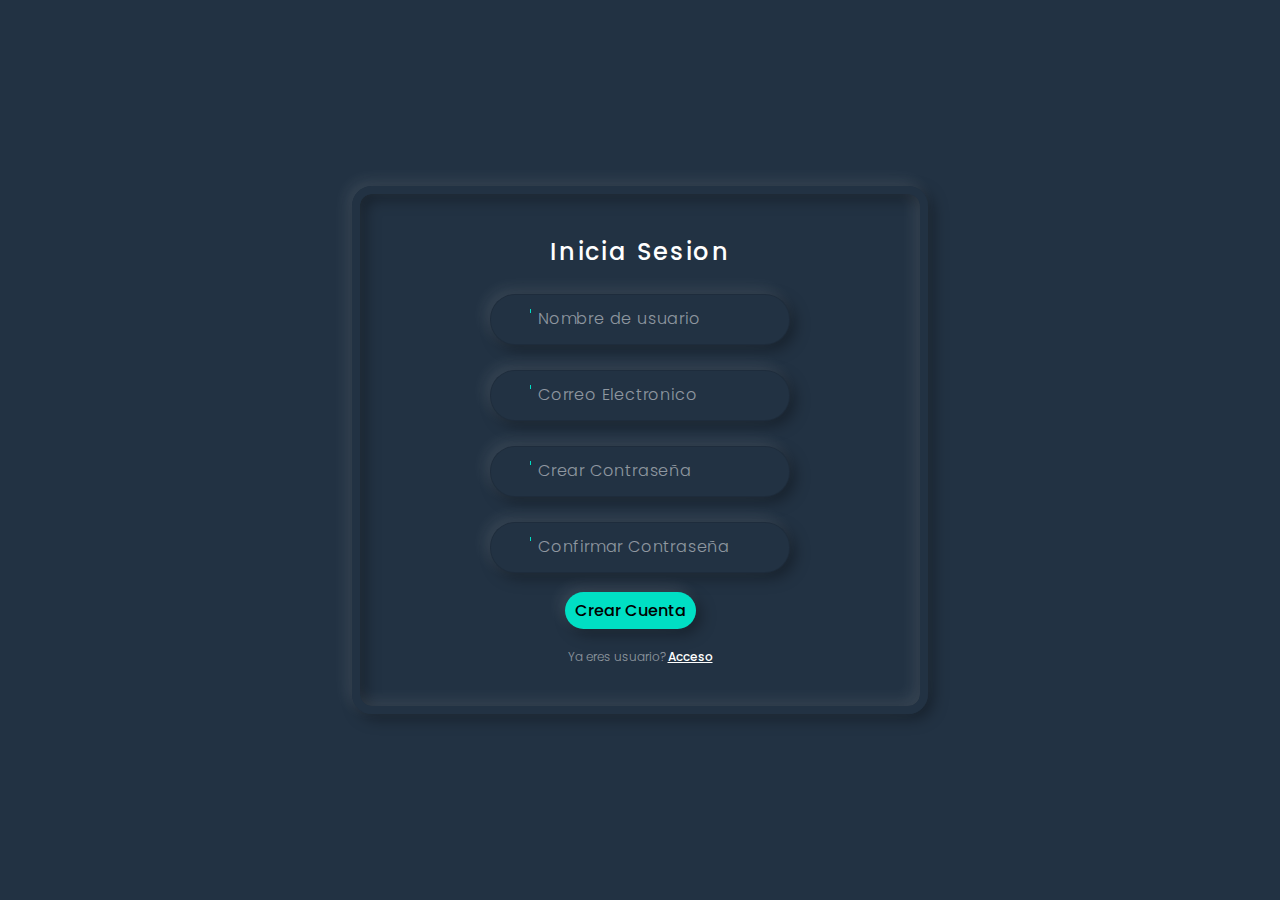
<file: index.html>
<!DOCTYPE html>
<html lang="en">
  <head>
    <meta charset="UTF-8" />
    <title>Login The Monkeys</title>
    <link rel="stylesheet" type="text/css" href="style.css">
    <link
      rel="stylesheet"
      href="https://cdnjs.cloudflare.com/ajax/libs/font-awesome/6.2.1/css/all.min.css"
      integrity="sha512-MV7K8+y+gLIBoVD59lQIYicR65iaqukzvf/nwasF0nqhPay5w/9lJmVM2hMDcnK1OnMGCdVK+iQrJ7lzPJQd1w=="
      crossorigin="anonymous"
      referrerpolicy="no-referrer"
    />
    <link rel="stylesheet" href="style.css" />
  </head>
  <body>
    <div class="container">
      <div class="form signup">
        
        <h2>Inicia Sesion</h2>
        <div class="inputBox">
          <input type="text" required="required" />
          <i class="fa-regular fa-user"></i>
          <span>Nombre de usuario</span>
        </div>
        <div class="inputBox">
          <input type="text" required="required" />
          <i class="fa-regular fa-envelope"></i>
          <span>Correo Electronico</span>
        </div>
        <div class="inputBox">
          <input type="password" required="required" />
          <i class="fa-solid fa-lock"></i>
          <span>Crear Contraseña</span>
        </div>
        <div class="inputBox">
          <input type="password" required="required" />
          <i class="fa-solid fa-lock"></i>
          <span>Confirmar Contraseña</span>
        </div>
        <div class="inputBox">
         <a class="ingresar" href="inicio.html">Crear Cuenta</a> 
        </div>
        <p>Ya eres usuario? <a href="#" class="login">Acceso</a></p>
      </div>

      <div class="form signin">
        <h2>Acceso</h2>
        <div class="inputBox"> 
          <input type="text" required="required" />
          <i class="fa-regular fa-user"></i>
          <span>Nombre de usuario</span>
        </div>
        <div class="inputBox">
          <input type="password" required="required" />
          <i class="fa-solid fa-lock"></i>
          <span>Contraseña</span>
        </div>
        <div class="inputBox">
          <a class="ingresar2" href="inicio.html">Acceso</a>
        </div>
        <p>No registrado?<a href="#" class="create">Crea una cuenta</a></p>
      </div>
    </div>

    <script >
      let login = document.querySelector(".login");
      let create = document.querySelector(".create");
      let container = document.querySelector(".container");

      login.onclick = function () {
        container.classList.add("signinForm");
      };

      create.onclick = function () {
        container.classList.remove("signinForm");
      };
    </script>
  </body>
</html>
</file>
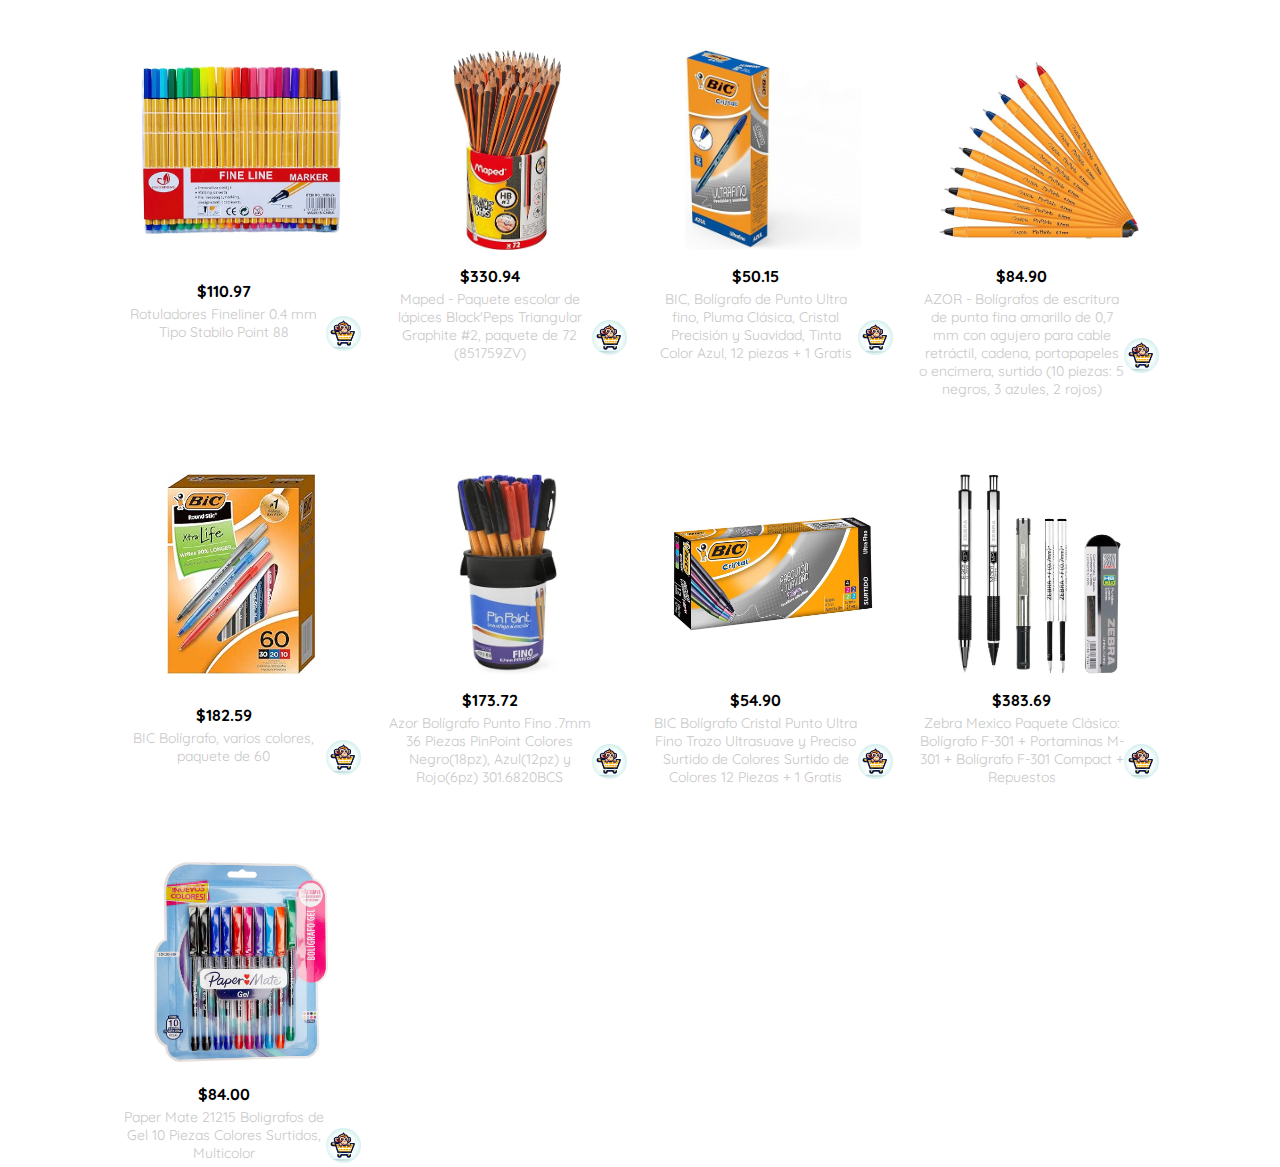
<file: ventana1.html>
<!DOCTYPE html>
<html lang="en">
<head>
  <meta charset="UTF-8">
  <meta http-equiv="X-UA-Compatible" content="IE=edge">
  <meta name="viewport" content="width=device-width, initial-scale=1.0">
  <link rel="preconnect" href="https://fonts.googleapis.com">
  <link rel="preconnect" href="https://fonts.gstatic.com" crossorigin>
  <link href="https://fonts.googleapis.com/css2?family=Quicksand:wght@300;500;700&display=swap" rel="stylesheet">
  <title>Lapices</title>
  <style>
    :root {
      --white: #FFFFFF;
      --black: #000000;
      --very-light-pink: #C7C7C7;
      --text-input-field: #F7F7F7;
      --hospital-green: #ACD9B2;
      --sm: 14px;
      --md: 16px;
      --lg: 18px;
    }
    body {
      margin: 0;
      font-family: 'Quicksand', sans-serif;
    }
    .cards-container {
      display: grid;
      grid-template-columns: repeat(auto-fill, 240px);
      gap: 26px;
      place-content: center;
      text-align: center;
    }
    .product-card {
      width: 240px;
    }
    .product-card img {
      width: 200px;
      height: 200px;
      border-radius: 20px;
      object-fit: contain;
      margin-top: 50px;
    }
    .product-info {
      display: flex;
      justify-content: space-between;
      align-items: center;
      margin-top: 12px;
    }
    .product-info figure {
      margin: 0;
    }
    .product-info figure img {
      width: 35px;
      height: 35px;
    }
    .product-info div p:nth-child(1) {
      font-weight: bold;
      font-size: var(--md);
      margin-top: 0;
      margin-bottom: 4px;
    }
    .product-info div p:nth-child(2) {
      font-size: var(--sm);
      margin-top: 0;
      margin-bottom: 0;
      color: var(--very-light-pink);
    }
    @media (max-width: 640px) {
      .cards-container {
        grid-template-columns: repeat(auto-fill, 140px);
      }
      .product-card {
        width: 140px;
      }
      .product-card img {
        width: 140px;
        height: 140px;
      }
    }
  </style>
<body>
  <section class="main-container">
    <div class="cards-container">

      <div class="product-card">
        <img src="img/Lapiz1.jpg" alt="">
        <div class="product-info">
          <div>
            <p>$110.97</p>
            <p>Rotuladores Fineliner 0.4 mm Tipo Stabilo Point 88</p>
          </div>
          <figure>
            <img src="./img/carrito.png" alt="">
          </figure>
        </div>
      </div>

      <div class="product-card">
        <img src="img/Lapiz2.jpg" alt="">
        <div class="product-info">
          <div>
            <p>$330.94</p>
            <p>Maped - Paquete escolar de lápices Black'Peps Triangular Graphite #2, paquete de 72 (851759ZV)</p>
          </div>
          <figure>
            <img src="./img/carrito.png" alt="">
          </figure>
        </div>
      </div>

      <div class="product-card">
        <img src="img/Lapiz3.jpg" alt="">
        <div class="product-info">
          <div>
            <p>$50.15</p>
            <p>BIC, Bolígrafo de Punto Ultra fino, Pluma Clásica, Cristal Precisión y Suavidad, Tinta Color Azul, 12 piezas + 1 Gratis</p>
          </div>
          <figure>
            <img src="./img/carrito.png" alt="">
          </figure>
        </div>
      </div>

      <div class="product-card">
        <img src="img/Lapiz4.jpg" alt="">
        <div class="product-info">
          <div>
            <p>$84.90</p>
            <p>AZOR - Bolígrafos de escritura de punta fina amarillo de 0,7 mm con agujero para cable retráctil, cadena, portapapeles o encimera, surtido (10 piezas: 5 negros, 3 azules, 2 rojos)</p>
          </div>
          <figure>
            <img src="./img/carrito.png" alt="">
          </figure>
        </div>
      </div>

      <div class="product-card">
        <img src="img/Lapiz5.jpg" alt="">
        <div class="product-info">
          <div>
            <p>$182.59</p>
            <p>BIC Bolígrafo, varios colores, paquete de 60</p>
          </div>
          <figure>
            <img src="./img/carrito.png" alt="">
          </figure>
        </div>
      </div>

      <div class="product-card">
        <img src="img/Lapiz6.jpg" alt="">
        <div class="product-info">
          <div>
            <p>$173.72</p>
            <p>Azor Bolígrafo Punto Fino .7mm 36 Piezas PinPoint Colores Negro(18pz), Azul(12pz) y Rojo(6pz) 301.6820BCS</p>
          </div>
          <figure>
            <img src="./img/carrito.png" alt="">
          </figure>
        </div>
      </div>

      <div class="product-card">
        <img src="img/Lapiz7.jpg" alt="">
        <div class="product-info">
          <div>
            <p>$54.90</p>
            <p>BIC Bolígrafo Cristal Punto Ultra Fino Trazo Ultrasuave y Preciso Surtido de Colores Surtido de Colores 12 Piezas + 1 Gratis</p>
          </div>
          <figure>
            <img src="./img/carrito.png" alt="">
          </figure>
        </div>
      </div>

      <div class="product-card">
        <img src="img/Lapiz8.jpg" alt="">
        <div class="product-info">
          <div>
            <p>$383.69</p>
            <p>Zebra Mexico Paquete Clásico: Bolígrafo F-301 + Portaminas M-301 + Bolígrafo F-301 Compact + Repuestos</p>
          </div>
          <figure>
            <img src="./img/carrito.png" alt="">
          </figure>
        </div>
      </div>

      <div class="product-card">
        <img src="img/Lapiz9.jpg" alt="">
        <div class="product-info">
          <div>
            <p>$84.00</p>
            <p>Paper Mate 21215 Boligrafos de Gel 10 Piezas Colores Surtidos, Multicolor</p>
          </div>
          <figure>
            <img src="./img/carrito.png" alt="">
          </figure>
        </div>
      </div>
    </div>
  </section>
</body>
</html>
</file>
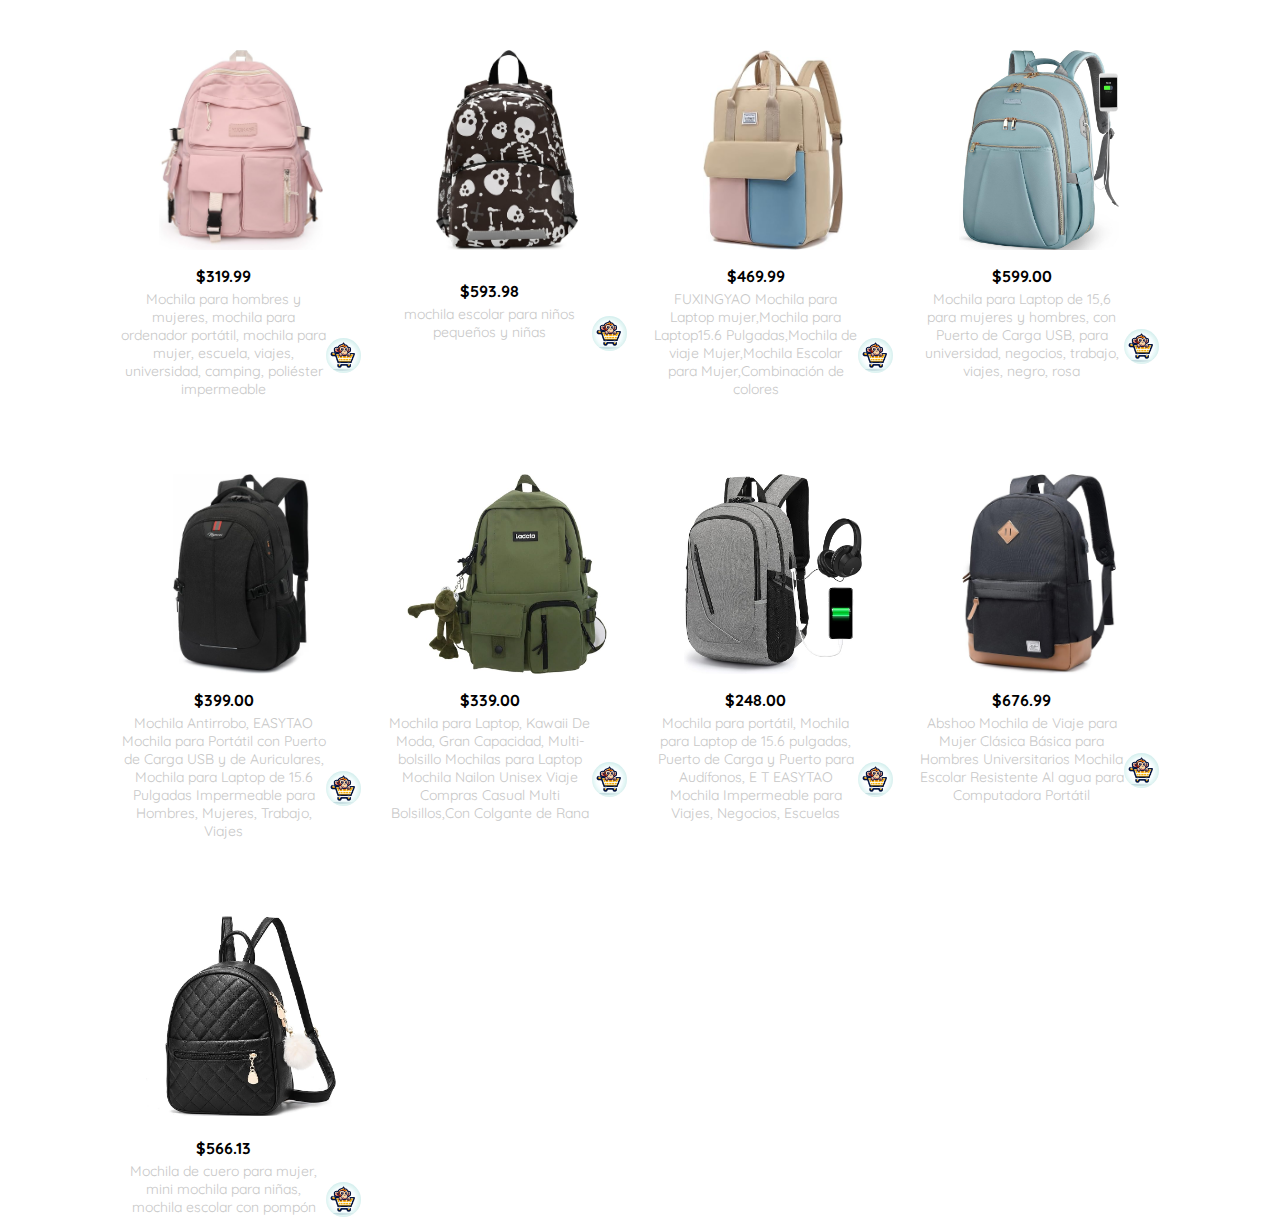
<file: ventana3.html>
<!DOCTYPE html>
<html lang="en">
<head>
  <meta charset="UTF-8">
  <meta http-equiv="X-UA-Compatible" content="IE=edge">
  <meta name="viewport" content="width=device-width, initial-scale=1.0">
  <link rel="preconnect" href="https://fonts.googleapis.com">
  <link rel="preconnect" href="https://fonts.gstatic.com" crossorigin>
  <link href="https://fonts.googleapis.com/css2?family=Quicksand:wght@300;500;700&display=swap" rel="stylesheet">
  <title>Mochilas</title>
  <style>
    :root {
      --white: #FFFFFF;
      --black: #000000;
      --very-light-pink: #C7C7C7;
      --text-input-field: #F7F7F7;
      --hospital-green: #ACD9B2;
      --sm: 14px;
      --md: 16px;
      --lg: 18px;
    }
    body {
      margin: 0;
      font-family: 'Quicksand', sans-serif;
    }
    .cards-container {
      display: grid;
      grid-template-columns: repeat(auto-fill, 240px);
      gap: 26px;
      place-content: center;
      text-align: center;
    }
    .product-card {
      width: 240px;
    }
    .product-card img {
      width: 200px;
      height: 200px;
      border-radius: 20px;
      object-fit: cover;
      object-fit: contain;
      margin-top: 50px;
    }
    .product-info {
      display: flex;
      justify-content: space-between;
      align-items: center;
      margin-top: 12px;
    }
    .product-info figure {
      margin: 0;
    }
    .product-info figure img {
      width: 35px;
      height: 35px;
    }
    .product-info div p:nth-child(1) {
      font-weight: bold;
      font-size: var(--md);
      margin-top: 0;
      margin-bottom: 4px;
    }
    .product-info div p:nth-child(2) {
      font-size: var(--sm);
      margin-top: 0;
      margin-bottom: 0;
      color: var(--very-light-pink);
    }
    @media (max-width: 640px) {
      .cards-container {
        grid-template-columns: repeat(auto-fill, 140px);
      }
      .product-card {
        width: 140px;
      }
      .product-card img {
        width: 140px;
        height: 140px;
      }
    }
  </style>
<body>
  <section class="main-container">
    <div class="cards-container">

      <div class="product-card">
        <img src="img/Mochila1.jpg" alt="">
        <div class="product-info">
          <div>
            <p>$319.99</p>
            <p>Mochila para hombres y mujeres, mochila para ordenador portátil, mochila para mujer, escuela, viajes, universidad, camping, poliéster impermeable</p>
          </div>
          <figure>
            <img src="./img/carrito.png" alt="">
          </figure>
        </div>
      </div>

      <div class="product-card">
        <img src="img/Mochila2.jpg" alt="">
        <div class="product-info">
          <div>
            <p>$593.98</p>
            <p>mochila escolar para niños pequeños y niñas</p>
          </div>
          <figure>
            <img src="./img/carrito.png" alt="">
          </figure>
        </div>
      </div>

      <div class="product-card">
        <img src="img/Mochila3.jpg" alt="">
        <div class="product-info">
          <div>
            <p>$469.99</p>
            <p>FUXINGYAO Mochila para Laptop mujer,Mochila para Laptop15.6 Pulgadas,Mochila de viaje Mujer,Mochila Escolar para Mujer,Combinación de colores</p>
          </div>
          <figure>
            <img src="./img/carrito.png" alt="">
          </figure>
        </div>
      </div>

      <div class="product-card">
        <img src="img/Mochila4.jpg" alt="">
        <div class="product-info">
          <div>
            <p>$599.00</p>
            <p>Mochila para Laptop de 15,6 para mujeres y hombres, con Puerto de Carga USB, para universidad, negocios, trabajo, viajes, negro, rosa</p>
          </div>
          <figure>
            <img src="./img/carrito.png" alt="">
          </figure>
        </div>
      </div>

      <div class="product-card">
        <img src="img/Mochila5.jpg" alt="">
        <div class="product-info">
          <div>
            <p>$399.00</p>
            <p>Mochila Antirrobo, EASYTAO Mochila para Portátil con Puerto de Carga USB y de Auriculares, Mochila para Laptop de 15.6 Pulgadas Impermeable para Hombres, Mujeres, Trabajo, Viajes</p>
          </div>
          <figure>
            <img src="./img/carrito.png" alt="">
          </figure>
        </div>
      </div>

      <div class="product-card">
        <img src="img/Mochila6.jpg" alt="">
        <div class="product-info">
          <div>
            <p>$339.00</p>
            <p>Mochila para Laptop, Kawaii De Moda, Gran Capacidad, Multi-bolsillo Mochilas para Laptop Mochila Nailon Unisex Viaje Compras Casual Multi Bolsillos,Con Colgante de Rana</p>
          </div>
          <figure>
            <img src="./img/carrito.png" alt="">
          </figure>
        </div>
      </div>

      <div class="product-card">
        <img src="img/Mochila7.jpg" alt="">
        <div class="product-info">
          <div>
            <p>$248.00</p>
            <p>Mochila para portátil, Mochila para Laptop de 15.6 pulgadas, Puerto de Carga y Puerto para Audífonos, E T EASYTAO Mochila Impermeable para Viajes, Negocios, Escuelas</p>
          </div>
          <figure>
            <img src="./img/carrito.png" alt="">
          </figure>
        </div>
      </div>

      <div class="product-card">
        <img src="img/Mochila8.jpg" alt="">
        <div class="product-info">
          <div>
            <p>$676.99</p>
            <p>Abshoo Mochila de Viaje para Mujer Clásica Básica para Hombres Universitarios Mochila Escolar Resistente Al agua para Computadora Portátil</p>
          </div>
          <figure>
            <img src="./img/carrito.png" alt="">
          </figure>
        </div>
      </div>

      <div class="product-card">
        <img src="img/Mochila9.jpg" alt="">
        <div class="product-info">
          <div>
            <p>$566.13</p>
            <p>Mochila de cuero para mujer, mini mochila para niñas, mochila escolar con pompón</p>
          </div>
          <figure>
            <img src="./img/carrito.png" alt="">
          </figure>
        </div>
      </div>
    </div>
  </section>
</body>
</html>
</file>
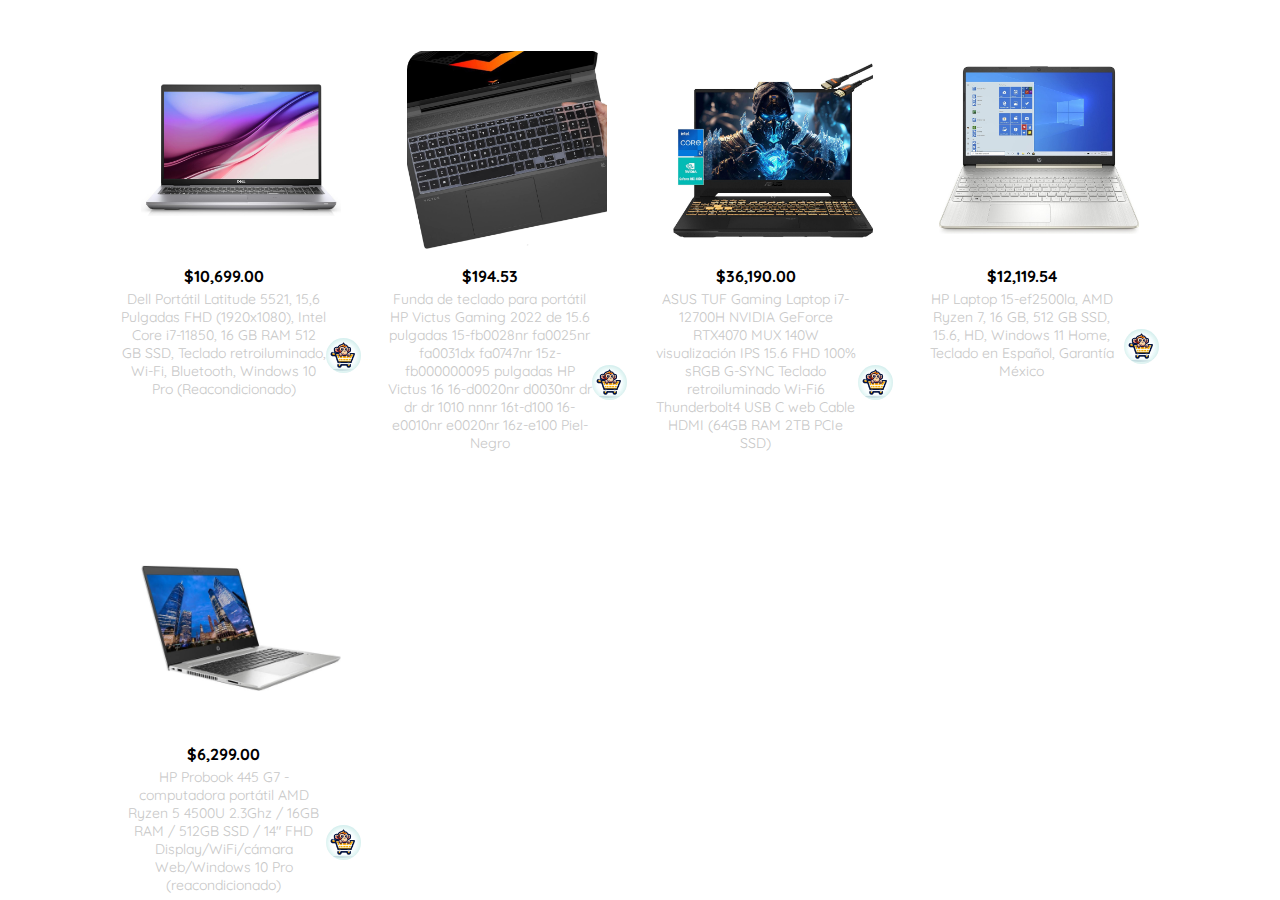
<file: ventana4.html>
<!DOCTYPE html>
<html lang="en">
<head>
  <meta charset="UTF-8">
  <meta http-equiv="X-UA-Compatible" content="IE=edge">
  <meta name="viewport" content="width=device-width, initial-scale=1.0">
  <link rel="preconnect" href="https://fonts.googleapis.com">
  <link rel="preconnect" href="https://fonts.gstatic.com" crossorigin>
  <link href="https://fonts.googleapis.com/css2?family=Quicksand:wght@300;500;700&display=swap" rel="stylesheet">
  <title>Computadoras</title>
  <style>
    :root {
      --white: #FFFFFF;
      --black: #000000;
      --very-light-pink: #C7C7C7;
      --text-input-field: #F7F7F7;
      --hospital-green: #ACD9B2;
      --sm: 14px;
      --md: 16px;
      --lg: 18px;
    }
    body {
      margin: 0;
      font-family: 'Quicksand', sans-serif;
    }
    .cards-container {
      display: grid;
      grid-template-columns: repeat(auto-fill, 240px);
      gap: 26px;
      place-content: center;
      text-align: center;
    }
    .product-card {
      width: 240px;
    }
    .product-card img {
      width: 200px;
      height: 200px;
      border-radius: 20px;
      object-fit: cover;
      object-fit: contain;
      margin-top: 50px;
    }
    .product-info {
      display: flex;
      justify-content: space-between;
      align-items: center;
      margin-top: 12px;
    }
    .product-info figure {
      margin: 0;
    }
    .product-info figure img {
      width: 35px;
      height: 35px;
    }
    .product-info div p:nth-child(1) {
      font-weight: bold;
      font-size: var(--md);
      margin-top: 0;
      margin-bottom: 4px;
    }
    .product-info div p:nth-child(2) {
      font-size: var(--sm);
      margin-top: 0;
      margin-bottom: 0;
      color: var(--very-light-pink);
    }
    @media (max-width: 640px) {
      .cards-container {
        grid-template-columns: repeat(auto-fill, 140px);
      }
      .product-card {
        width: 140px;
      }
      .product-card img {
        width: 140px;
        height: 140px;
      }
    }
  </style>
<body>
  <section class="main-container">
    <div class="cards-container">

      <div class="product-card">
        <img src="img/Computadora1.jpg" alt="">
        <div class="product-info">
          <div>
            <p>$10,699.00</p>
            <p>Dell Portátil Latitude 5521, 15,6 Pulgadas FHD (1920x1080), Intel Core i7-11850, 16 GB RAM 512 GB SSD, Teclado retroiluminado, Wi-Fi, Bluetooth, Windows 10 Pro (Reacondicionado)</p>
          </div>
          <figure>
            <img src="./img/carrito.png" alt="">
          </figure>
        </div>
      </div>

      <div class="product-card">
        <img src="img/Computadora2.jpg" alt="">
        <div class="product-info">
          <div>
            <p>$194.53</p>
            <p>Funda de teclado para portátil HP Victus Gaming 2022 de 15.6 pulgadas 15-fb0028nr fa0025nr fa0031dx fa0747nr 15z-fb000000095 pulgadas HP Victus 16 16-d0020nr d0030nr dr dr dr 1010 nnnr 16t-d100 16-e0010nr e0020nr 16z-e100 Piel-Negro</p>
          </div>
          <figure>
            <img src="./img/carrito.png" alt="">
          </figure>
        </div>
      </div>

      <div class="product-card">
        <img src="img/Computadora3.jpg" alt="">
        <div class="product-info">
          <div>
            <p>$36,190.00</p>
            <p>ASUS TUF Gaming Laptop i7-12700H NVIDIA GeForce RTX4070 MUX 140W visualización IPS 15.6 FHD 100% sRGB G-SYNC Teclado retroiluminado Wi-Fi6 Thunderbolt4 USB C web Cable HDMI (64GB RAM 2TB PCIe SSD)</p>
          </div>
          <figure>
            <img src="./img/carrito.png" alt="">
          </figure>
        </div>
      </div>

      <div class="product-card">
        <img src="img/Computadora4.jpg" alt="">
        <div class="product-info">
          <div>
            <p>$12,119.54</p>
            <p>HP Laptop 15-ef2500la, AMD Ryzen 7, 16 GB, 512 GB SSD, 15.6, HD, Windows 11 Home, Teclado en Español, Garantía México</p>
          </div>
          <figure>
            <img src="./img/carrito.png" alt="">
          </figure>
        </div>
      </div>

      <div class="product-card">
        <img src="img/Computadora5.jpg" alt="">
        <div class="product-info">
          <div>
            <p>$6,299.00</p>
            <p>HP Probook 445 G7 - computadora portátil AMD Ryzen 5 4500U 2.3Ghz / 16GB RAM / 512GB SSD / 14" FHD Display/WiFi/cámara Web/Windows 10 Pro (reacondicionado)</p>
          </div>
          <figure>
            <img src="./img/carrito.png" alt="">
          </figure>
        </div>
      </div>

        </div>
      </div>
    </div>
  </section>
</body>
</html>
</file>
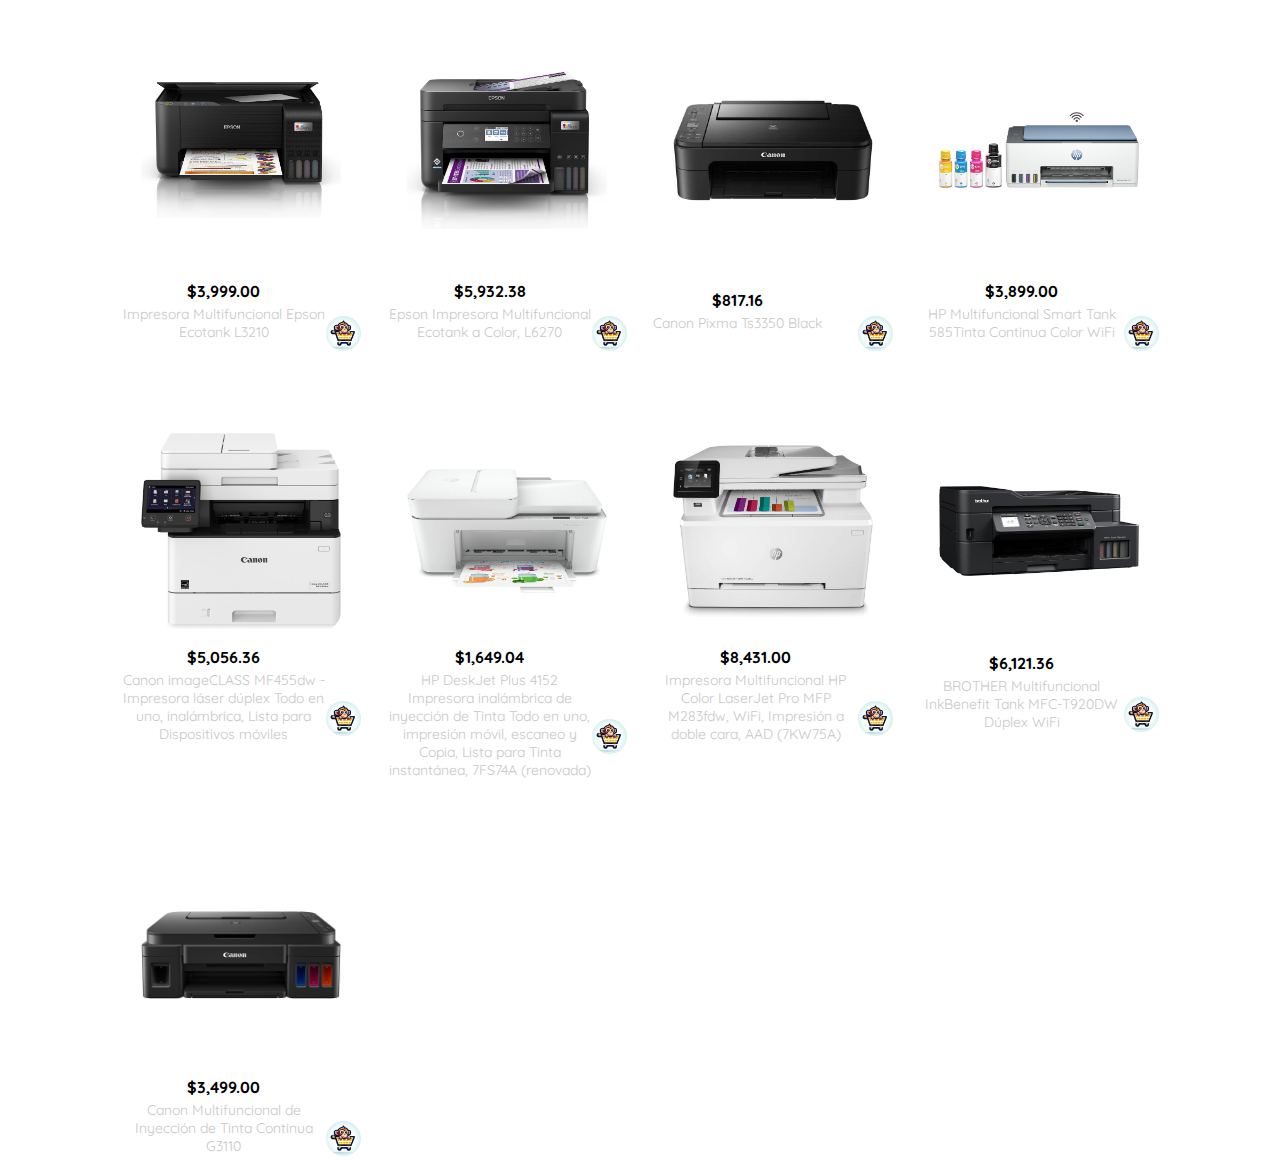
<file: ventana5.html>
<!DOCTYPE html>
<html lang="en">
<head>
  <meta charset="UTF-8">
  <meta http-equiv="X-UA-Compatible" content="IE=edge">
  <meta name="viewport" content="width=device-width, initial-scale=1.0">
  <link rel="preconnect" href="https://fonts.googleapis.com">
  <link rel="preconnect" href="https://fonts.gstatic.com" crossorigin>
  <link href="https://fonts.googleapis.com/css2?family=Quicksand:wght@300;500;700&display=swap" rel="stylesheet">
  <title>Impresoras</title>
  <style>
    :root {
      --white: #FFFFFF;
      --black: #000000;
      --very-light-pink: #C7C7C7;
      --text-input-field: #F7F7F7;
      --hospital-green: #ACD9B2;
      --sm: 14px;
      --md: 16px;
      --lg: 18px;
    }
    body {
      margin: 0;
      font-family: 'Quicksand', sans-serif;
    }
    .cards-container {
      display: grid;
      grid-template-columns: repeat(auto-fill, 240px);
      gap: 26px;
      place-content: center;
      text-align: center;
    }
    .product-card {
      width: 240px;
    }
    .product-card img {
      width: 200px;
      height: 200px;
      border-radius: 20px;
      object-fit: cover;
      object-fit: contain;
      margin-top: 50px;
    }
    .product-info {
      display: flex;
      justify-content: space-between;
      align-items: center;
      margin-top: 12px;
    }
    .product-info figure {
      margin: 0;
    }
    .product-info figure img {
      width: 35px;
      height: 35px;
    }
    .product-info div p:nth-child(1) {
      font-weight: bold;
      font-size: var(--md);
      margin-top: 0;
      margin-bottom: 4px;
    }
    .product-info div p:nth-child(2) {
      font-size: var(--sm);
      margin-top: 0;
      margin-bottom: 0;
      color: var(--very-light-pink);
    }
    @media (max-width: 640px) {
      .cards-container {
        grid-template-columns: repeat(auto-fill, 140px);
      }
      .product-card {
        width: 140px;
      }
      .product-card img {
        width: 140px;
        height: 140px;
      }
    }
  </style>
<body>
  <section class="main-container">
    <div class="cards-container">

      <div class="product-card">
        <img src="img/Impresora1.jpg" alt="">
        <div class="product-info">
          <div>
            <p>$3,999.00</p>
            <p>Impresora Multifuncional Epson Ecotank L3210</p>
          </div>
          <figure>
            <img src="./img/carrito.png" alt="">
          </figure>
        </div>
      </div>

      <div class="product-card">
        <img src="img/Impresora2.jpg" alt="">
        <div class="product-info">
          <div>
            <p>$5,932.38</p>
            <p>Epson Impresora Multifuncional Ecotank a Color, L6270</p>
          </div>
          <figure>
            <img src="./img/carrito.png" alt="">
          </figure>
        </div>
      </div>

      <div class="product-card">
        <img src="img/Impresora3.jpg" alt="">
        <div class="product-info">
          <div>
            <p>$817.16</p>
            <p>Canon Pixma Ts3350 Black</p>
          </div>
          <figure>
            <img src="./img/carrito.png" alt="">
          </figure>
        </div>
      </div>

      <div class="product-card">
        <img src="img/Impresora4.jpg" alt="">
        <div class="product-info">
          <div>
            <p>$3,899.00</p>
            <p>HP Multifuncional Smart Tank 585Tinta Continua Color WiFi</p>
          </div>
          <figure>
            <img src="./img/carrito.png" alt="">
          </figure>
        </div>
      </div>

      <div class="product-card">
        <img src="img/Impresora5.jpg" alt="">
        <div class="product-info">
          <div>
            <p>$5,056.36</p>
            <p>Canon imageCLASS MF455dw - Impresora láser dúplex Todo en uno, inalámbrica, Lista para Dispositivos móviles</p>
          </div>
          <figure>
            <img src="./img/carrito.png" alt="">
          </figure>
        </div>
      </div>

      <div class="product-card">
        <img src="img/Impresora6.jpg" alt="">
        <div class="product-info">
          <div>
            <p>$1,649.04</p>
            <p>HP DeskJet Plus 4152 Impresora inalámbrica de inyección de Tinta Todo en uno, impresión móvil, escaneo y Copia, Lista para Tinta instantánea, 7FS74A (renovada)</p>
          </div>
          <figure>
            <img src="./img/carrito.png" alt="">
          </figure>
        </div>
      </div>

      <div class="product-card">
        <img src="img/Impresora7.jpg" alt="">
        <div class="product-info">
          <div>
            <p>$8,431.00</p>
            <p>Impresora Multifuncional HP Color LaserJet Pro MFP M283fdw, WiFi, Impresión a doble cara, AAD (7KW75A)</p>
          </div>
          <figure>
            <img src="./img/carrito.png" alt="">
          </figure>
        </div>
      </div>

      <div class="product-card">
        <img src="img/Impresora8.jpg" alt="">
        <div class="product-info">
          <div>
            <p>$6,121.36</p>
            <p>BROTHER Multifuncional InkBenefit Tank MFC-T920DW Dúplex WiFi</p>
          </div>
          <figure>
            <img src="./img/carrito.png" alt="">
          </figure>
        </div>
      </div>

      <div class="product-card">
        <img src="img/Impresora9.jpg" alt="">
        <div class="product-info">
          <div>
            <p>$3,499.00</p>
            <p>Canon Multifuncional de Inyección de Tinta Continua G3110</p>
          </div>
          <figure>
            <img src="./img/carrito.png" alt="">
          </figure>
        </div>
      </div>
    </div>
  </section>
</body>
</html>
</file>
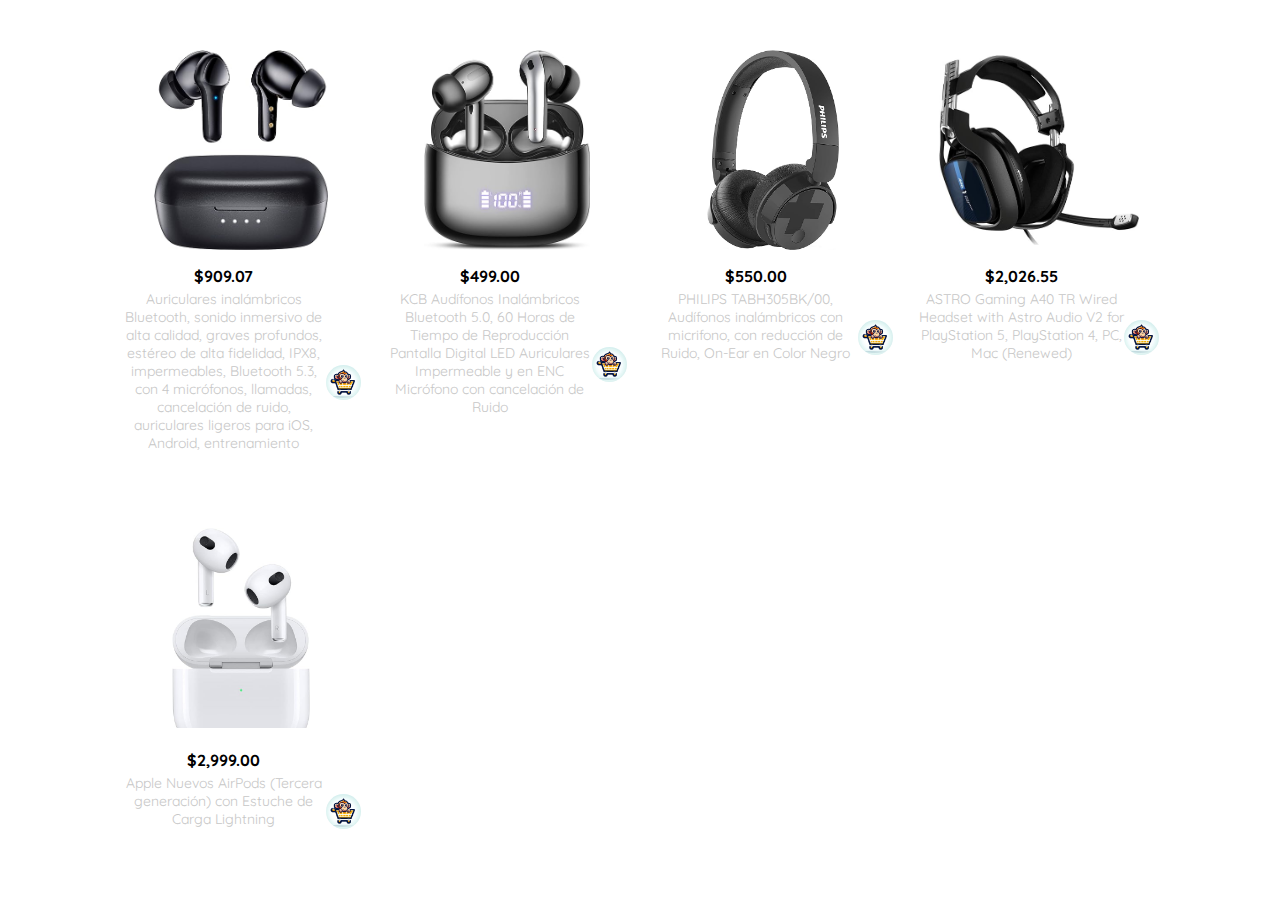
<file: ventana6.html>
<!DOCTYPE html>
<html lang="en">
<head>
  <meta charset="UTF-8">
  <meta http-equiv="X-UA-Compatible" content="IE=edge">
  <meta name="viewport" content="width=device-width, initial-scale=1.0">
  <link rel="preconnect" href="https://fonts.googleapis.com">
  <link rel="preconnect" href="https://fonts.gstatic.com" crossorigin>
  <link href="https://fonts.googleapis.com/css2?family=Quicksand:wght@300;500;700&display=swap" rel="stylesheet">
  <title>Audifonos</title>
  <style>
    :root {
      --white: #FFFFFF;
      --black: #000000;
      --very-light-pink: #C7C7C7;
      --text-input-field: #F7F7F7;
      --hospital-green: #ACD9B2;
      --sm: 14px;
      --md: 16px;
      --lg: 18px;
    }
    body {
      margin: 0;
      font-family: 'Quicksand', sans-serif;
    }
    .cards-container {
      display: grid;
      grid-template-columns: repeat(auto-fill, 240px);
      gap: 26px;
      place-content: center;
      text-align: center;
    }
    .product-card {
      width: 240px;
    }
    .product-card img {
      width: 200px;
      height: 200px;
      border-radius: 20px;
      object-fit: cover;
      object-fit: contain;
      margin-top: 50px;
    }
    .product-info {
      display: flex;
      justify-content: space-between;
      align-items: center;
      margin-top: 12px;
    }
    .product-info figure {
      margin: 0;
    }
    .product-info figure img {
      width: 35px;
      height: 35px;
    }
    .product-info div p:nth-child(1) {
      font-weight: bold;
      font-size: var(--md);
      margin-top: 0;
      margin-bottom: 4px;
    }
    .product-info div p:nth-child(2) {
      font-size: var(--sm);
      margin-top: 0;
      margin-bottom: 0;
      color: var(--very-light-pink);
    }
    @media (max-width: 640px) {
      .cards-container {
        grid-template-columns: repeat(auto-fill, 140px);
      }
      .product-card {
        width: 140px;
      }
      .product-card img {
        width: 140px;
        height: 140px;
      }
    }
  </style>
<body>
  <section class="main-container">
    <div class="cards-container">

      <div class="product-card">
        <img src="img/Audifonos1.jpg" alt="">
        <div class="product-info">
          <div>
            <p>$909.07</p>
            <p>Auriculares inalámbricos Bluetooth, sonido inmersivo de alta calidad, graves profundos, estéreo de alta fidelidad, IPX8, impermeables, Bluetooth 5.3, con 4 micrófonos, llamadas, cancelación de ruido, auriculares ligeros para iOS, Android, entrenamiento</p>
          </div>
          <figure>
            <img src="./img/carrito.png" alt="">
          </figure>
        </div>
      </div>

      <div class="product-card">
        <img src="img/Audifonos2.jpg" alt="">
        <div class="product-info">
          <div>
            <p>$499.00</p>
            <p>KCB Audífonos Inalámbricos Bluetooth 5.0, 60 Horas de Tiempo de Reproducción Pantalla Digital LED Auriculares Impermeable y en ENC Micrófono con cancelación de Ruido</p>
          </div>
          <figure>
            <img src="./img/carrito.png" alt="">
          </figure>
        </div>
      </div>

      <div class="product-card">
        <img src="img/Audifonos3.jpg" alt="">
        <div class="product-info">
          <div>
            <p>$550.00</p>
            <p>PHILIPS TABH305BK/00, Audífonos inalámbricos con micrifono, con reducción de Ruido, On-Ear en Color Negro</p>
          </div>
          <figure>
            <img src="./img/carrito.png" alt="">
          </figure>
        </div>
      </div>

      <div class="product-card">
        <img src="img/Audifonos4.jpg" alt="">
        <div class="product-info">
          <div>
            <p>$2,026.55</p>
            <p>ASTRO Gaming A40 TR Wired Headset with Astro Audio V2 for PlayStation 5, PlayStation 4, PC, Mac (Renewed)</p>
          </div>
          <figure>
            <img src="./img/carrito.png" alt="">
          </figure>
        </div>
      </div>

      <div class="product-card">
        <img src="img/Audifonos5.jpg" alt="">
        <div class="product-info">
          <div>
            <p>$2,999.00</p>
            <p>Apple Nuevos AirPods (Tercera generación) con Estuche de Carga Lightning</p>
          </div>
          <figure>
            <img src="./img/carrito.png" alt="">
          </figure>
        </div>
      </div>

      
          </figure>
        </div>
      </div>
    </div>
  </section>
</body>
</html>
</file>
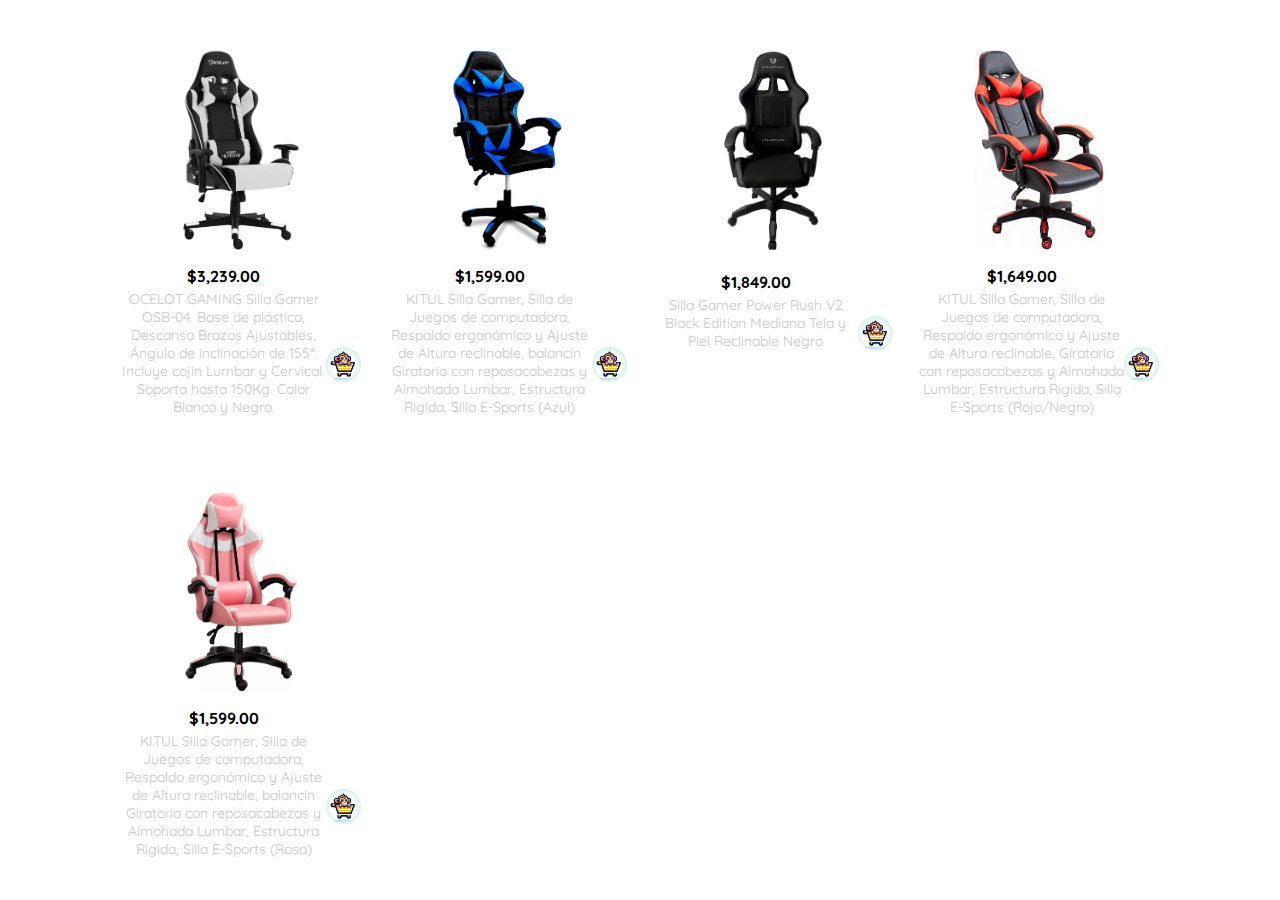
<file: ventana7.html>
<!DOCTYPE html>
<html lang="en">
<head>
  <meta charset="UTF-8">
  <meta http-equiv="X-UA-Compatible" content="IE=edge">
  <meta name="viewport" content="width=device-width, initial-scale=1.0">
  <link rel="preconnect" href="https://fonts.googleapis.com">
  <link rel="preconnect" href="https://fonts.gstatic.com" crossorigin>
  <link href="https://fonts.googleapis.com/css2?family=Quicksand:wght@300;500;700&display=swap" rel="stylesheet">
  <title>Mobiliario</title>
  <style>
    :root {
      --white: #FFFFFF;
      --black: #000000;
      --very-light-pink: #C7C7C7;
      --text-input-field: #F7F7F7;
      --hospital-green: #ACD9B2;
      --sm: 14px;
      --md: 16px;
      --lg: 18px;
    }
    body {
      margin: 0;
      font-family: 'Quicksand', sans-serif;
    }
    .cards-container {
      display: grid;
      grid-template-columns: repeat(auto-fill, 240px);
      gap: 26px;
      place-content: center;
      text-align: center;
    }
    .product-card {
      width: 240px;
    }
    .product-card img {
      width: 200px;
      height: 200px;
      border-radius: 20px;
      object-fit: cover;
      object-fit: contain;
      margin-top: 50px;
    }
    .product-info {
      display: flex;
      justify-content: space-between;
      align-items: center;
      margin-top: 12px;
    }
    .product-info figure {
      margin: 0;
    }
    .product-info figure img {
      width: 35px;
      height: 35px;
    }
    .product-info div p:nth-child(1) {
      font-weight: bold;
      font-size: var(--md);
      margin-top: 0;
      margin-bottom: 4px;
    }
    .product-info div p:nth-child(2) {
      font-size: var(--sm);
      margin-top: 0;
      margin-bottom: 0;
      color: var(--very-light-pink);
    }
    @media (max-width: 640px) {
      .cards-container {
        grid-template-columns: repeat(auto-fill, 140px);
      }
      .product-card {
        width: 140px;
      }
      .product-card img {
        width: 140px;
        height: 140px;
      }
    }
  </style>
<body>
  <section class="main-container">
    <div class="cards-container">

      <div class="product-card">
        <img src="img/Mobiliario1.jpg" alt="">
        <div class="product-info">
          <div>
            <p>$3,239.00</p>
            <p>OCELOT GAMING Silla Gamer OSB-04. Base de plástico, Descansa Brazos Ajustables, Ángulo de inclinación de 155°. Incluye cojín Lumbar y Cervical. Soporta hasta 150Kg. Color Blanco y Negro.</p>
          </div>
          <figure>
            <img src="./img/carrito.png" alt="">
          </figure>
        </div>
      </div>

      <div class="product-card">
        <img src="img/Mobiliario2.jpg" alt="">
        <div class="product-info">
          <div>
            <p>$1,599.00</p>
            <p>KITUL Silla Gamer, Silla de Juegos de computadora, Respaldo ergonómico y Ajuste de Altura reclinable, balancín Giratorio con reposacabezas y Almohada Lumbar, Estructura Rigida, Silla E-Sports (Azul)</p>
          </div>
          <figure>
            <img src="./img/carrito.png" alt="">
          </figure>
        </div>
      </div>

      <div class="product-card">
        <img src="img/Mobiliario3.jpg" alt="">
        <div class="product-info">
          <div>
            <p>$1,849.00</p>
            <p>Silla Gamer Power Rush V2 Black Edition Mediana Tela y Piel Reclinable Negro</p>
          </div>
          <figure>
            <img src="./img/carrito.png" alt="">
          </figure>
        </div>
      </div>

      <div class="product-card">
        <img src="img/Mobiliario4.jpg" alt="">
        <div class="product-info">
          <div>
            <p>$1,649.00</p>
            <p>KITUL Silla Gamer, Silla de Juegos de computadora, Respaldo ergonómico y Ajuste de Altura reclinable, Giratoria con reposacabezas y Almohada Lumbar, Estructura Rigida, Silla E-Sports (Rojo/Negro)</p>
          </div>
          <figure>
            <img src="./img/carrito.png" alt="">
          </figure>
        </div>
      </div>

      <div class="product-card">
        <img src="img/Mobiliario5.jpg" alt="">
        <div class="product-info">
          <div>
            <p>$1,599.00</p>
            <p>KITUL Silla Gamer, Silla de Juegos de computadora, Respaldo ergonómico y Ajuste de Altura reclinable, balancín Giratorio con reposacabezas y Almohada Lumbar, Estructura Rigida, Silla E-Sports (Rosa)</p>
          </div>
          <figure>
            <img src="./img/carrito.png" alt="">
          </figure>
        </div>
      </div>

      
          </figure>
        </div>
      </div>
    </div>
  </section>
</body>
</html>
</file>
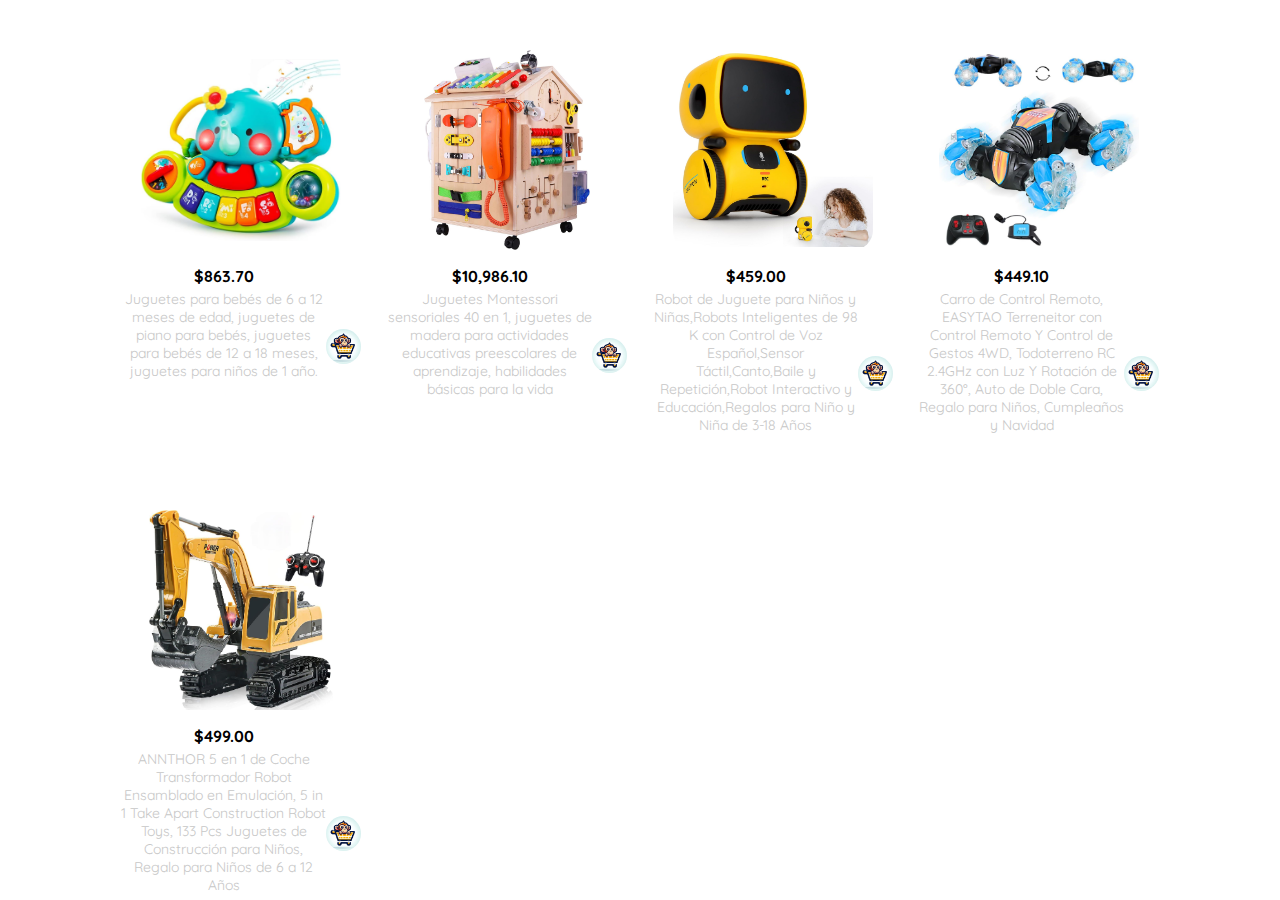
<file: ventana8.html>
<!DOCTYPE html>
<html lang="en">
<head>
  <meta charset="UTF-8">
  <meta http-equiv="X-UA-Compatible" content="IE=edge">
  <meta name="viewport" content="width=device-width, initial-scale=1.0">
  <link rel="preconnect" href="https://fonts.googleapis.com">
  <link rel="preconnect" href="https://fonts.gstatic.com" crossorigin>
  <link href="https://fonts.googleapis.com/css2?family=Quicksand:wght@300;500;700&display=swap" rel="stylesheet">
  <title>Regalos</title>
  <style>
    :root {
      --white: #FFFFFF;
      --black: #000000;
      --very-light-pink: #C7C7C7;
      --text-input-field: #F7F7F7;
      --hospital-green: #ACD9B2;
      --sm: 14px;
      --md: 16px;
      --lg: 18px;
    }
    body {
      margin: 0;
      font-family: 'Quicksand', sans-serif;
    }
    .cards-container {
      display: grid;
      grid-template-columns: repeat(auto-fill, 240px);
      gap: 26px;
      place-content: center;
      text-align: center;

    }
    .product-card {
      width: 240px;

    }
    .product-card img {
      width: 200px;
      height: 200px;
      border-radius: 20px;
      object-fit: cover;
      object-fit: contain;
      margin-top: 50px;
    }
    .product-info {
      display: flex;
      justify-content: space-between;
      align-items: center;
      margin-top: 12px;
    }
    .product-info figure {
      margin: 0;
    }
    .product-info figure img {
      width: 35px;
      height: 35px;
    }
    .product-info div p:nth-child(1) {
      font-weight: bold;
      font-size: var(--md);
      margin-top: 0;
      margin-bottom: 4px;
    }
    .product-info div p:nth-child(2) {
      font-size: var(--sm);
      margin-top: 0;
      margin-bottom: 0;
      color: var(--very-light-pink);
    }
    @media (max-width: 640px) {
      .cards-container {
        grid-template-columns: repeat(auto-fill, 140px);
      }
      .product-card {
        width: 140px;
      }
      .product-card img {
        width: 140px;
        height: 140px;
      }
    }
  </style>
<body>
  <section class="main-container">
    <div class="cards-container">

      <div class="product-card">
        <img src="img/juguete1.jpg" alt="">
        <div class="product-info">
          <div>
            <p>$863.70</p>
            <p> Juguetes para bebés de 6 a 12 meses de edad, juguetes de piano para bebés, juguetes para bebés de 12 a 18 meses, juguetes para niños de 1 año.</p>
          </div>
          <figure>
            <img src="./img/carrito.png" alt="">
          </figure>
        </div>
      </div>

      <div class="product-card">
        <img src="img/juguete2.jpg" alt="">
        <div class="product-info">
          <div>
            <p>$10,986.10</p>
            <p>Juguetes Montessori sensoriales 40 en 1, juguetes de madera para actividades educativas preescolares de aprendizaje, habilidades básicas para la vida</p>
          </div>
          <figure>
            <img src="./img/carrito.png" alt="">
          </figure>
        </div>
      </div>

      <div class="product-card">
        <img src="img/juguete3.jpg" alt="">
        <div class="product-info">
          <div>
            <p>$459.00</p>
            <p>Robot de Juguete para Niños y Niñas,Robots Inteligentes de 98 K con Control de Voz Español,Sensor Táctil,Canto,Baile y Repetición,Robot Interactivo y Educación,Regalos para Niño y Niña de 3-18 Años</p>
          </div>
          <figure>
            <img src="./img/carrito.png" alt="">
          </figure>
        </div>
      </div>

      <div class="product-card">
        <img src="img/juguete4.jpg" alt="">
        <div class="product-info">
          <div>
            <p>$449.10</p>
            <p>Carro de Control Remoto, EASYTAO Terreneitor con Control Remoto Y Control de Gestos 4WD, Todoterreno RC 2.4GHz con Luz Y Rotación de 360°, Auto de Doble Cara, Regalo para Niños, Cumpleaños y Navidad</p>
          </div>
          <figure>
            <img src="./img/carrito.png" alt="">
          </figure>
        </div>
      </div>

      <div class="product-card">
        <img src="img/juguete5.jpg" alt="">
        <div class="product-info">
          <div>
            <p>$499.00</p>
            <p>ANNTHOR 5 en 1 de Coche Transformador Robot Ensamblado en Emulación, 5 in 1 Take Apart Construction Robot Toys, 133 Pcs Juguetes de Construcción para Niños, Regalo para Niños de 6 a 12 Años</p>
          </div>
          <figure>
            <img src="./img/carrito.png" alt="">
          </figure>
        </div>
      </div>


      
          </figure>
        </div>
      </div>
    </div>
  </section>
</body>
</html>
</file>
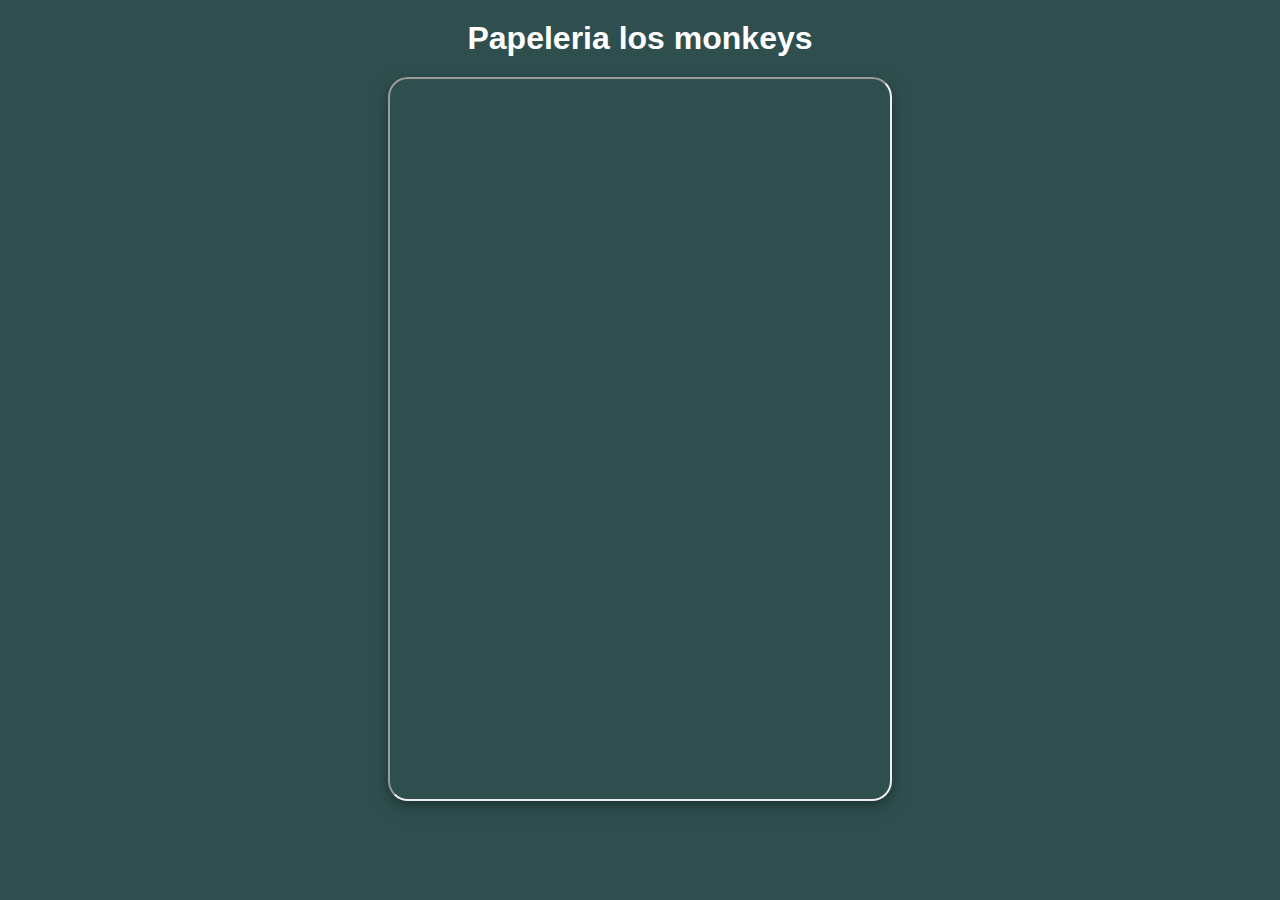
<file: pdf/pdfview.html>
<!DOCTYPE html>
<html>
<head>
	<meta charset="utf-8">
	<meta name="viewport" content="width=device-width, initial-scale=1">
	<title>horarios</title>
</head>
<body>

<h1 class="titulo">Papeleria los monkeys</h1>

<iframe class="pdf" src="horarios.pdf "> horarios</iframe>

<style type="text/css">

*{
	margin: 0;
	padding: 0;
	background-color: darkslategrey;
}

.pdf{

margin: auto;
display: block;
width: 500px;
height: 80vh;
border-radius: 20px;
box-shadow: 0 4px 8px 0 rgba(0, 0, 0, 0.2), 0 6px 20px 0 
rgba(0, 0, 0, 0.19);
}

.titulo{
	text-align: center;
	padding: 20px;
	font-family: 'franklin gothic medium', 'arial narrow', Arial, sans-serif;
	color: white;
}

</style>

</body>
</html>
</file>
<file: style.css>
@import url("https://fonts.googleapis.com/css2?family=Poppins:wght@300;400;500;600;700;800;900&display=swap");

* {
  margin: 0;
  padding: 0;
  box-sizing: border-box;
  font-family: "Poppins", sans-serif;
}

/*fondo*/
body {
  display: flex;
  justify-content: center;
  align-items: center;
  min-height: 100vh;
  background: #223243;
}

/*formulario*/
.container {
  width: 45%;
  padding: 40px;
  border-radius: 20px;
  border: 8px solid #223243;
  box-shadow: -5px -5px 15px rgba(255, 255, 255, 0.1),
    5px 5px 15px rgba(0, 0, 0, 0.35),
    inset -5px -5px 15px rgba(255, 255, 255, 0.1),
    inset 5px 5px 15px rgba(0, 0, 0, 0.35);

  }

/*separacion de los textbox*/
.container .form {
  display: flex;
  justify-content: center;
  align-items: center;
  flex-direction: column;
  gap: 25px;
}

.container .form.signin,
.container.signinForm .form.signup {
  display: none;
}

.container.signinForm .form.signin {
  display: flex;
}

/*titulo*/
.container .form h2 {
  color: #fff;
  font-weight: 500;
  letter-spacing: 0.1em;
}

/*centrar las letras*/
.container .form .inputBox {
  position: relative;
  width: 300px;
}

/*los textbox*/
.container .form .inputBox input {
  padding: 12px 10px 12px 48px;
  border: none;
  width: 100%;
  background: #223243;
  border: 1px solid rgba(0, 0, 0, 0.1);
  color: #fff;
  font-weight: 300;
  border-radius: 25px;
  font-size: 1em;
  box-shadow: -5px -5px 15px rgba(255, 255, 255, 0.1),
    5px 5px 15px rgba(0, 0, 0, 0.35);
  transition: 0.5s;
  outline: none;
}

/*diseño de las letras*/
.container .form .inputBox span {
  position: absolute;
  left: 0;
  padding: 12px 10px 12px 48px;
  pointer-events: none;
  font-size: 1em;
  font-weight: 300;
  transition: 0.5s;
  letter-spacing: 0.05em;
  color: rgba(255, 255, 255, 0.5);
}

/*animacion de letras*/
.container .form .inputBox input:valid ~ span,
.container .form .inputBox input:focus ~ span {
  color: #00dfc4;
  border: 1px solid #00dfc4;
  background: #223243;
  transform: translateX(25px) translateY(-7px);
  font-size: 0.6em;
  padding: 0 8px;
  border-radius: 10px;
  letter-spacing: 0.1em;
}

.container .form .inputBox input:valid,
.container .form .inputBox input:focus {
  border: 1px solid #00dfc4;
}

/*logos*/
.container .form .inputBox i {
  position: absolute;
  top: 15px;
  left: 16px;
  width: 25px;
  padding: 2px 0;
  padding-right: 8px;
  color: #00dfc4;
  border-right: 1px solid #00dfc4;
}


/*ya eres usuario*/
.container .form p {
  color: rgba(255, 255, 255, 0.5);
  font-size: 0.75em;
  font-weight: 300;
}

/*boton de acceso*/
.container .form p a {
  font-weight: 500;
  color: #fff;
}

/*boton de crear cuenta*/
.inputBox .ingresar{
  padding: 12px 10px 12px 48px;
  border: none;
  background: #00dfc4;
  color: #000;
  font-weight: 500;
  border-radius: 25px;
  box-shadow: -5px -5px 15px rgba(255, 255, 255, 0.1),
  5px 5px 15px rgba(0, 0, 0, 0.35);
  text-decoration: none;
  left: 25%;
  text-align: center;
  position:relative;
  padding: 7px 10px;
 
}

.inputBox .ingresar2{
    padding: 12px 10px 12px 48px;
  border: none;
  background: #00dfc4;
  color: #000;
  font-weight: 500;
  border-radius: 25px;
  box-shadow: -5px -5px 15px rgba(255, 255, 255, 0.1),
  5px 5px 15px rgba(0, 0, 0, 0.35);
  text-decoration: none;
  left:35%;
  text-align: center;
  position:relative;
  padding: 7px 10px;
}

.img1{
        width: 100px;
        height: 100px;
        border-radius: 100%;
        text-align: left; 
        float: left;
        left: 0%;
        top: 5%;
        position: relative;
     }
</file>
